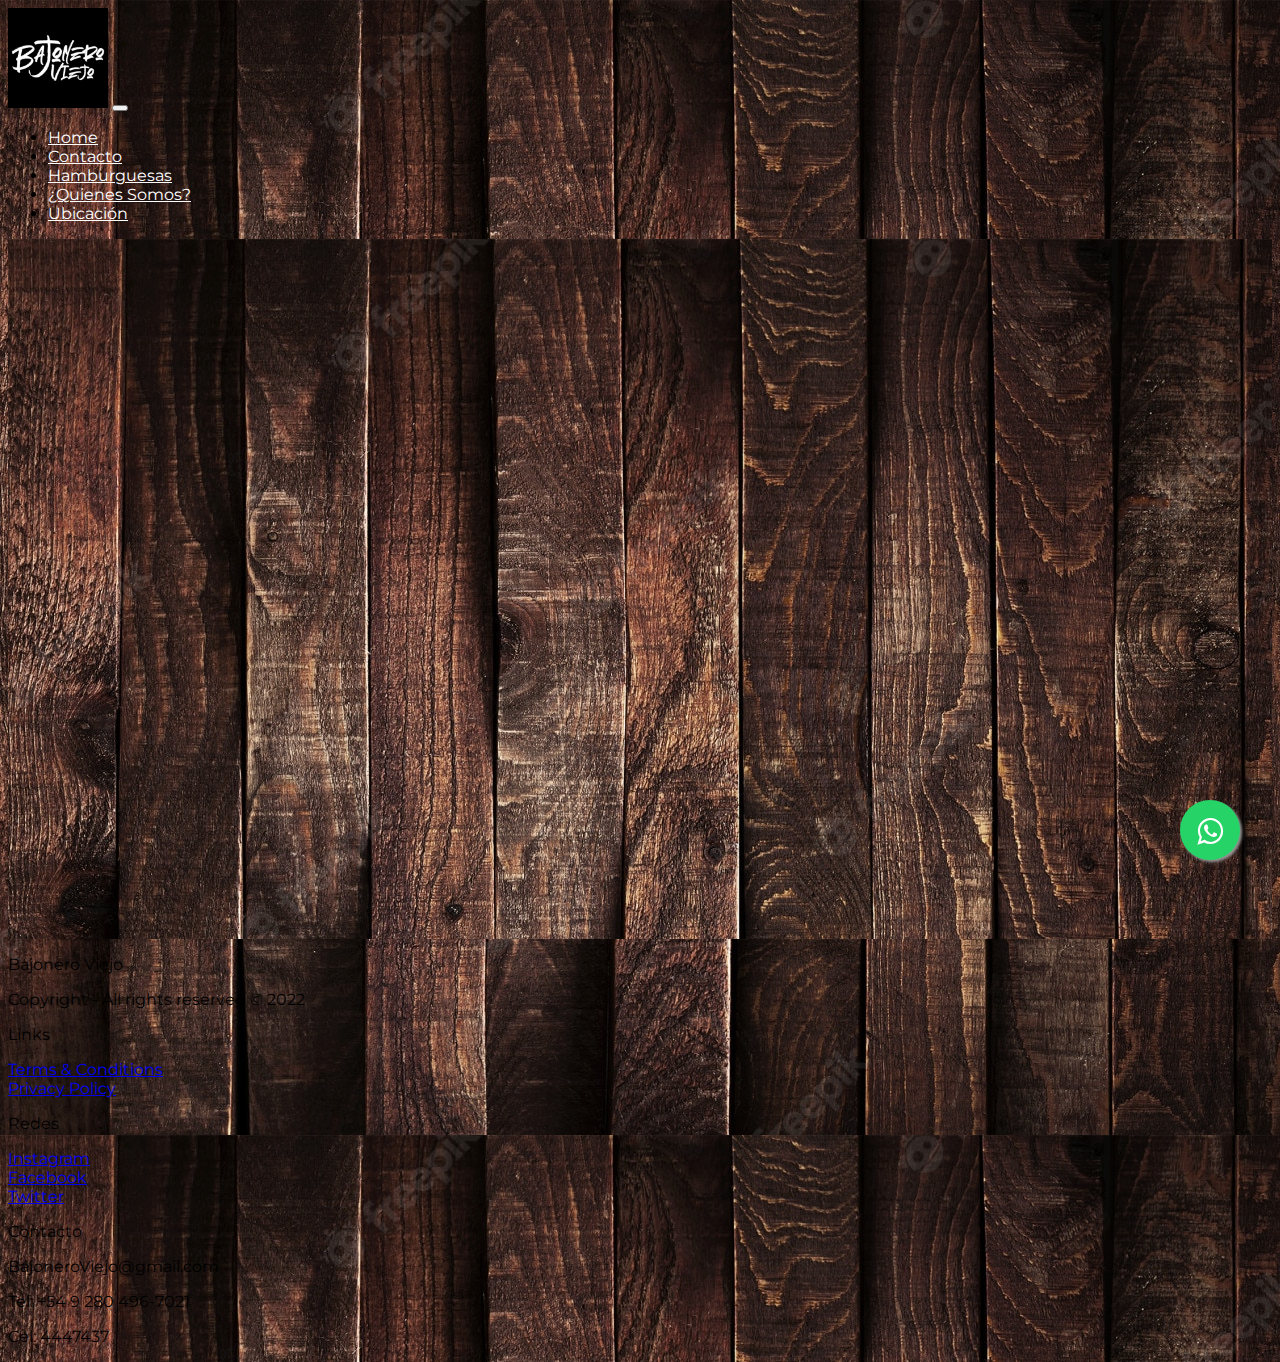
<file: index.html>
<!DOCTYPE html>
<html lang="es">
<head>
    <meta charset="UTF-8">
    <meta http-equiv="X-UA-Compatible" content="IE=edge">
    <meta name="viewport" content="width=device-width, initial-scale=1.0">
    <title>Home</title>
    <link href="https://cdn.jsdelivr.net/npm/bootstrap@5.2.0-beta1/dist/css/bootstrap.min.css" rel="stylesheet" integrity="sha384-0evHe/X+R7YkIZDRvuzKMRqM+OrBnVFBL6DOitfPri4tjfHxaWutUpFmBp4vmVor" crossorigin="anonymous">
    <link rel="stylesheet" href="estilos.css">

</head>
<body>
    <!-- <header class="container-fluid">
        <div class="row">
            <div class="logo col-sm-12"></div>
            <div class="subtitulo col-sm-12"><p>Las mejores hamburguesas</p></div>
        </div>
    </header> -->
    <!-- Navbar -->
        <nav class="navbar navbar-expand-lg bg-dark">
            <div class="container-fluid">
            <a class="navbar-brand" href="#"><img src="img/Bajonero.jpg" class="img-fluid" alt=""></a>
            <button class="navbar-toggler" type="button" data-bs-toggle="collapse" data-bs-target="#navbarSupportedContent" aria-controls="navbarSupportedContent" aria-expanded="false" aria-label="Toggle navigation">
                <span class="navbar-toggler-icon"></span>
            </button>
            <div class="collapse navbar-collapse" id="navbarSupportedContent">
                <ul class="navbar-nav ml-auto mb-2 mb-lg-0">
                <li class="nav-item">
                    <a class="nav-link active" aria-current="page" href="index.html">Home</a>
                </li>
                <li class="nav-item">
                    <a class="nav-link" href="pages/contacto.html">Contacto</a>
                </li>
                <li class="nav-item">
                    <a class="nav-link" href="pages/hamburguesas.html">Hamburguesas</a>
                </li>
                <li class="nav-item">
                    <a class="nav-link" href="pages/nosotros.html">¿Quienes Somos?</a>
                </li>
                <li class="nav-item">
                    <a class="nav-link" href="pages/ubicacion.html">Ubicación</a>
                </li>
                </ul>
                <!-- <form class="d-flex" role="search">
                <input class="form-control me-2" type="search" placeholder="Search" aria-label="Search">
                <button class="btn btn-outline-success" type="submit">Search</button>
                </form> -->
            </div>
            </div>
        </nav>
        <!-- main -->

        <main class="container-fluid">
        <div class="row">
            <article class="col-sm-12"></article>
            <!-- <article class="col-sm-4">caja 2</article>
            <article class="col-sm-4">caja 3</article> -->
        </div>
    </main>
    <!-- wpp -->
    <link rel="stylesheet" href="https://maxcdn.bootstrapcdn.com/font-awesome/4.5.0/css/font-awesome.min.css">
        <a href="https://api.whatsapp.com/send?phone=+5492804868809&text=Pedinos%20tu%20hamburguesa!" class="float" target="_blank">
        <i class="fa fa-whatsapp my-float"></i>
        </a>
    <!-- footer -->
    <div class="container-fluid">
        <div class="row p-4 bg-dark text-white">
            <div class="col-xs-12 col-md-6 col-lg-3">
                <p class="h3">Bajonero Viejo</p>
                <div class="col-xs-12">
                    <p class="text-secondary">Copyright - All rights reserved © 2022 </p>
                </div>
            </div>
            <div class="col-xs-12 col-md-6 col-lg-3">
                <p class="h5 mb-3">Links</p>
                <a class="text-secondary text-decoration-none" href="#">Terms & Conditions</a><br>
                <a class="text-secondary text-decoration-none" href="#">Privacy Policy</a><br>
            </div>
            <div class="col-xs-12 col-md-6 col-lg-3">
                <p class="h5 mb-3">Redes</p>
                <a class="text-secondary text-decoration-none" href="#">Instagram</a><br>
                <a class="text-secondary text-decoration-none" href="#">Facebook</a><br>
                <a class="text-secondary text-decoration-none" href="#">Twitter</a><br>
            </div>
            <div class="col-xs-12 col-md-6 col-lg-3">
                <p class="h5 mb-3">Contacto</p>
                <p class="text-secondary">BajoneroViejo@gmail.com</p>
                <p class="text-secondary">Tel: +54 9 280 496-7021</p>
                <p class="text-secondary">Cel: 4447437</p>
            </div>
        </div>
    </div>



    <script src="https://cdn.jsdelivr.net/npm/@popperjs/core@2.11.5/dist/umd/popper.min.js" integrity="sha384-Xe+8cL9oJa6tN/veChSP7q+mnSPaj5Bcu9mPX5F5xIGE0DVittaqT5lorf0EI7Vk" crossorigin="anonymous"></script>
    <script src="https://cdn.jsdelivr.net/npm/bootstrap@5.2.0-beta1/dist/js/bootstrap.min.js" integrity="sha384-kjU+l4N0Yf4ZOJErLsIcvOU2qSb74wXpOhqTvwVx3OElZRweTnQ6d31fXEoRD1Jy" crossorigin="anonymous"></script>
    <script src="https://cdn.jsdelivr.net/npm/bootstrap@5.2.0-beta1/dist/js/bootstrap.bundle.min.js" integrity="sha384-pprn3073KE6tl6bjs2QrFaJGz5/SUsLqktiwsUTF55Jfv3qYSDhgCecCxMW52nD2" crossorigin="anonymous"></script>
</body>
</html>
</file>
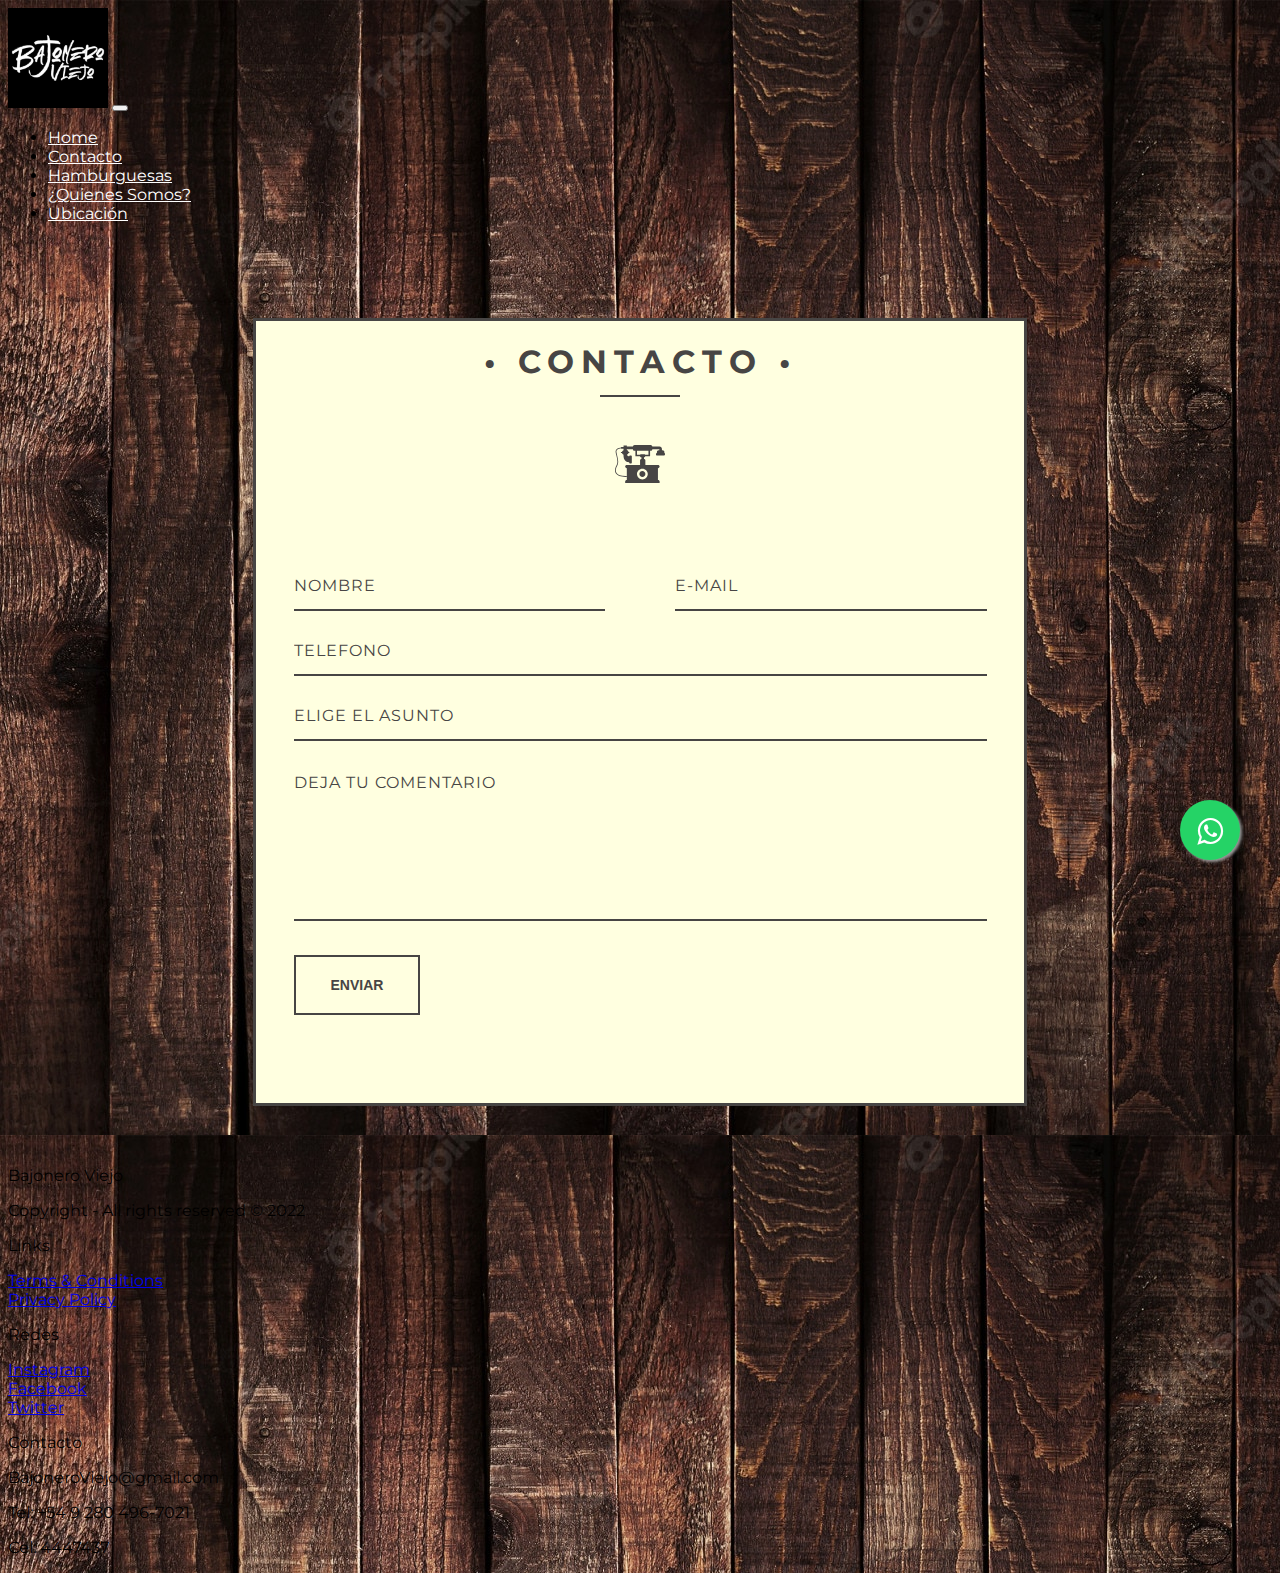
<file: pages/contacto.html>
<!DOCTYPE html>
<html lang="es">
<head>
    <meta charset="UTF-8">
    <meta http-equiv="X-UA-Compatible" content="IE=edge">
    <meta name="viewport" content="width=device-width, initial-scale=1.0">
    <title>Contacto</title>
    <link href="https://cdn.jsdelivr.net/npm/bootstrap@5.2.0-beta1/dist/css/bootstrap.min.css" rel="stylesheet" integrity="sha384-0evHe/X+R7YkIZDRvuzKMRqM+OrBnVFBL6DOitfPri4tjfHxaWutUpFmBp4vmVor" crossorigin="anonymous">
    <link rel="stylesheet" href="../estilos.css">
</head>
<body>
    <nav class="navbar navbar-expand-lg bg-dark">
        <div class="container-fluid">
        <a class="navbar-brand" href="#"><img src="../img/Bajonero.jpg" class="img-fluid" width="100px" height="100px" alt=""></a>
        <button class="navbar-toggler" type="button" data-bs-toggle="collapse" data-bs-target="#navbarSupportedContent" aria-controls="navbarSupportedContent" aria-expanded="false" aria-label="Toggle navigation">
            <span class="navbar-toggler-icon"></span>
        </button>
        <div class="collapse navbar-collapse" id="navbarSupportedContent">
            <ul class="navbar-nav ml-auto mb-2 mb-lg-0">
            <li class="nav-item">
                <a class="nav-link active" aria-current="page" href="../index.html">Home</a>
            </li>
            <li class="nav-item">
                <a class="nav-link" href="contacto.html">Contacto</a>
            </li>
            <li class="nav-item">
                <a class="nav-link" href="hamburguesas.html">Hamburguesas</a>
            </li>
            <li class="nav-item">
                <a class="nav-link" href="nosotros.html">¿Quienes Somos?</a>
            </li>
            <li class="nav-item">
                <a class="nav-link" href="ubicacion.html">Ubicación</a>
            </li>
            </ul>
            <!-- <form class="d-flex" role="search">
            <input class="form-control me-2" type="search" placeholder="Search" aria-label="Search">
            <button class="btn btn-outline-success" type="submit">Search</button>
            </form> -->
        </div>
        </div>
    </nav><br>
        <!-- wpp -->
        <link rel="stylesheet" href="https://maxcdn.bootstrapcdn.com/font-awesome/4.5.0/css/font-awesome.min.css">
        <a href="https://api.whatsapp.com/send?phone=+5492804868809&text=Pedinos%20tu%20hamburguesa!" class="float" target="_blank">
        <i class="fa fa-whatsapp my-float"></i>
        </a>

    <div id="container">
        <h1>&bull; Contacto &bull;</h1>
        <div class="underline">
        </div>
        
        
        <div class="icon_wrapper">
            <svg class="icon" viewBox="0 0 145.192 145.192">
            <path d="M126.82,32.694c-2.804,0-5.08,2.273-5.08,5.075v2.721c-1.462,0-2.646,1.185-2.646,2.647v1.995    c0,1.585,1.286,2.873,2.874,2.873h20.577c1.462,0,2.646-1.185,2.646-2.647v-3.041c0-1.009-0.816-1.825-1.823-1.825v-2.722    c0-2.802-2.276-5.075-5.079-5.075h-1.985v-3.829c0-3.816-3.095-6.912-6.913-6.912h-0.589h-20.45c0-2.67-2.164-4.835-4.833-4.835    H56.843c-2.67,0-4.835,2.165-4.835,4.835H34.356v-3.384h-9.563v3.384v1.178h-7.061v1.416c-2.67,0.27-10.17,1.424-13.882,5.972    c-1.773,2.17-2.44,4.791-1.983,7.793c0.463,3.043,1.271,6.346,2.128,9.841c2.354,9.616,5.024,20.515,0.549,28.077    C2.647,79.44-3.125,90.589,2.201,99.547c4.123,6.935,13.701,10.44,28.5,10.44c1.186,0,2.405-0.023,3.658-0.068v9.028h-0.296    c-2.516,0-4.558,2.039-4.558,4.558v4.566h100.04v-4.564c0-2.519-2.039-4.558-4.558-4.558h-0.297V84.631h0.297    c2.519,0,4.558-2.037,4.558-4.556v-0.009c0-2.516-2.039-4.556-4.556-4.556l-36.786-0.009V61.973c0-2.193-1.777-3.971-3.972-3.971    v-4.711h0.456c1.629,0,2.952-1.32,2.952-2.949h14.227V34.459h1.658c2.672,0,4.834-2.165,4.834-4.834h20.45v3.069H126.82z     M34.06,75.511c-2.518,0-4.558,2.04-4.558,4.556v0.009c0,2.519,2.042,4.556,4.558,4.556h0.296v24.12l-0.042-1.168    c-15.994,0.574-26.122-2.523-30.106-9.229C-0.464,90.5,4.822,80.347,6.55,77.423c4.964-8.382,2.173-19.774-0.29-29.825    c-0.843-3.442-1.639-6.696-2.088-9.638c-0.354-2.35,0.129-4.3,1.484-5.958c3.029-3.714,9.509-4.805,12.076-5.1v1.233h7.061v1.49    v2.684c-2.403,1.114-4.153,2.997-4.676,5.237H18.15c-0.584,0-1.056,0.474-1.056,1.056v0.83c0,0.584,0.475,1.056,1.056,1.056h1.984    c0.561,2.18,2.304,3.999,4.658,5.092v0.029c0,0-2.282,20.823,16.479,22.099v1.102c0,1.177,0.955,2.133,2.133,2.133h3.297    c1.178,0,2.133-0.956,2.133-2.133V50.135c0-1.177-0.955-2.132-2.133-2.132h-3.297c-1.178,0-2.133,0.955-2.133,2.132    c-1.575-0.235-5.532-1.17-6.635-4.547c2.36-1.092,4.109-2.913,4.669-5.097h1.308c0.722,0,1.309-0.584,1.309-1.308v-0.578    c0-0.584-0.475-1.056-1.056-1.056h-1.539c-0.542-2.332-2.416-4.271-4.968-5.363v-2.559h17.651c0,2.67,2.166,4.835,4.836,4.835 h2.392v15.88h13.639c0,1.629,1.321,2.949,2.951,2.949h0.899v4.711c-2.194,0-3.972,1.778-3.972,3.971v13.529L34.06,75.511z     M95.188,101.78c0,8.655-7.012,15.665-15.664,15.665c-8.653,0-15.667-7.01-15.667-15.665c0-8.647,7.014-15.664,15.667-15.664    C88.177,86.116,95.188,93.132,95.188,101.78z M97.189,45.669h-9.556c0-0.896-0.726-1.62-1.619-1.62H74.494    c-0.896,0-1.621,0.727-1.621,1.62h-8.967v-11.21h33.283V45.669z"></path>
            <path d="M70.865,101.78c0,4.774,3.886,8.657,8.66,8.657c4.774,0,8.657-3.883,8.657-8.657c0-4.773-3.883-8.656-8.657-8.656    C74.751,93.124,70.865,97.006,70.865,101.78z"></path>
            </svg>
        </div>
        <form action="#" method="post" id="contact_form">
            <div class="name">
            <label for="name"></label>
            <input type="text" placeholder="Nombre" name="name" id="name_input" required>
            </div>
            <div class="email">
            <label for="email"></label>
            <input type="email" placeholder="e-mail" name="email" id="email_input" required>
            </div>
            <div class="telephone">
            <label for="name"></label>
            <input type="text" placeholder="Telefono" name="telephone" id="telephone_input" required>
            </div>
            <div class="subject">
            <label for="subject"></label>
            <select placeholder="Subject line" name="subject" id="subject_input" required>
                <option disabled hidden selected>Elige el asunto</option>
                <option>Asunto 1</option>
                <option>Asunto 2</option>
                <option>Asunto 3</option>
            </select>
            </div>
            <div class="message">
            <label for="message"></label>
            <textarea name="message" placeholder="Deja tu comentario" id="message_input" cols="30" rows="5" required></textarea>
            </div>
            <div class="submit">
            <input type="submit" value="Enviar" id="form_button" />
            </div>
        </form><!-- // End form -->
      </div><!-- // End #container -->







        <!-- footer -->
    <div class="container-fluid">
        <div class="row p-4 bg-dark text-white">
            <div class="col-xs-12 col-md-6 col-lg-3">
                <p class="h3">Bajonero Viejo</p>
                <div class="col-xs-12">
                    <p class="text-secondary">Copyright - All rights reserved © 2022 </p>
                </div>
            </div>
            <div class="col-xs-12 col-md-6 col-lg-3">
                <p class="h5 mb-3">Links</p>
                <a class="text-secondary text-decoration-none" href="#">Terms & Conditions</a><br>
                <a class="text-secondary text-decoration-none" href="#">Privacy Policy</a><br>
            </div>
            <div class="col-xs-12 col-md-6 col-lg-3">
                <p class="h5 mb-3">Redes</p>
                <a class="text-secondary text-decoration-none" href="#">Instagram</a><br>
                <a class="text-secondary text-decoration-none" href="#">Facebook</a><br>
                <a class="text-secondary text-decoration-none" href="#">Twitter</a><br>
            </div>
            <div class="col-xs-12 col-md-6 col-lg-3">
                <p class="h5 mb-3">Contacto</p>
                <p class="text-secondary">BajoneroViejo@gmail.com</p>
                <p class="text-secondary">Tel: +54 9 280 496-7021</p>
                <p class="text-secondary">Cel: 4447437</p>
            </div>
        </div>
    </div>





    <script src="https://cdn.jsdelivr.net/npm/@popperjs/core@2.11.5/dist/umd/popper.min.js" integrity="sha384-Xe+8cL9oJa6tN/veChSP7q+mnSPaj5Bcu9mPX5F5xIGE0DVittaqT5lorf0EI7Vk" crossorigin="anonymous"></script>
    <script src="https://cdn.jsdelivr.net/npm/bootstrap@5.2.0-beta1/dist/js/bootstrap.min.js" integrity="sha384-kjU+l4N0Yf4ZOJErLsIcvOU2qSb74wXpOhqTvwVx3OElZRweTnQ6d31fXEoRD1Jy" crossorigin="anonymous"></script>
    <script src="https://cdn.jsdelivr.net/npm/bootstrap@5.2.0-beta1/dist/js/bootstrap.bundle.min.js" integrity="sha384-pprn3073KE6tl6bjs2QrFaJGz5/SUsLqktiwsUTF55Jfv3qYSDhgCecCxMW52nD2" crossorigin="anonymous"></script>
</body>
</html>
</file>
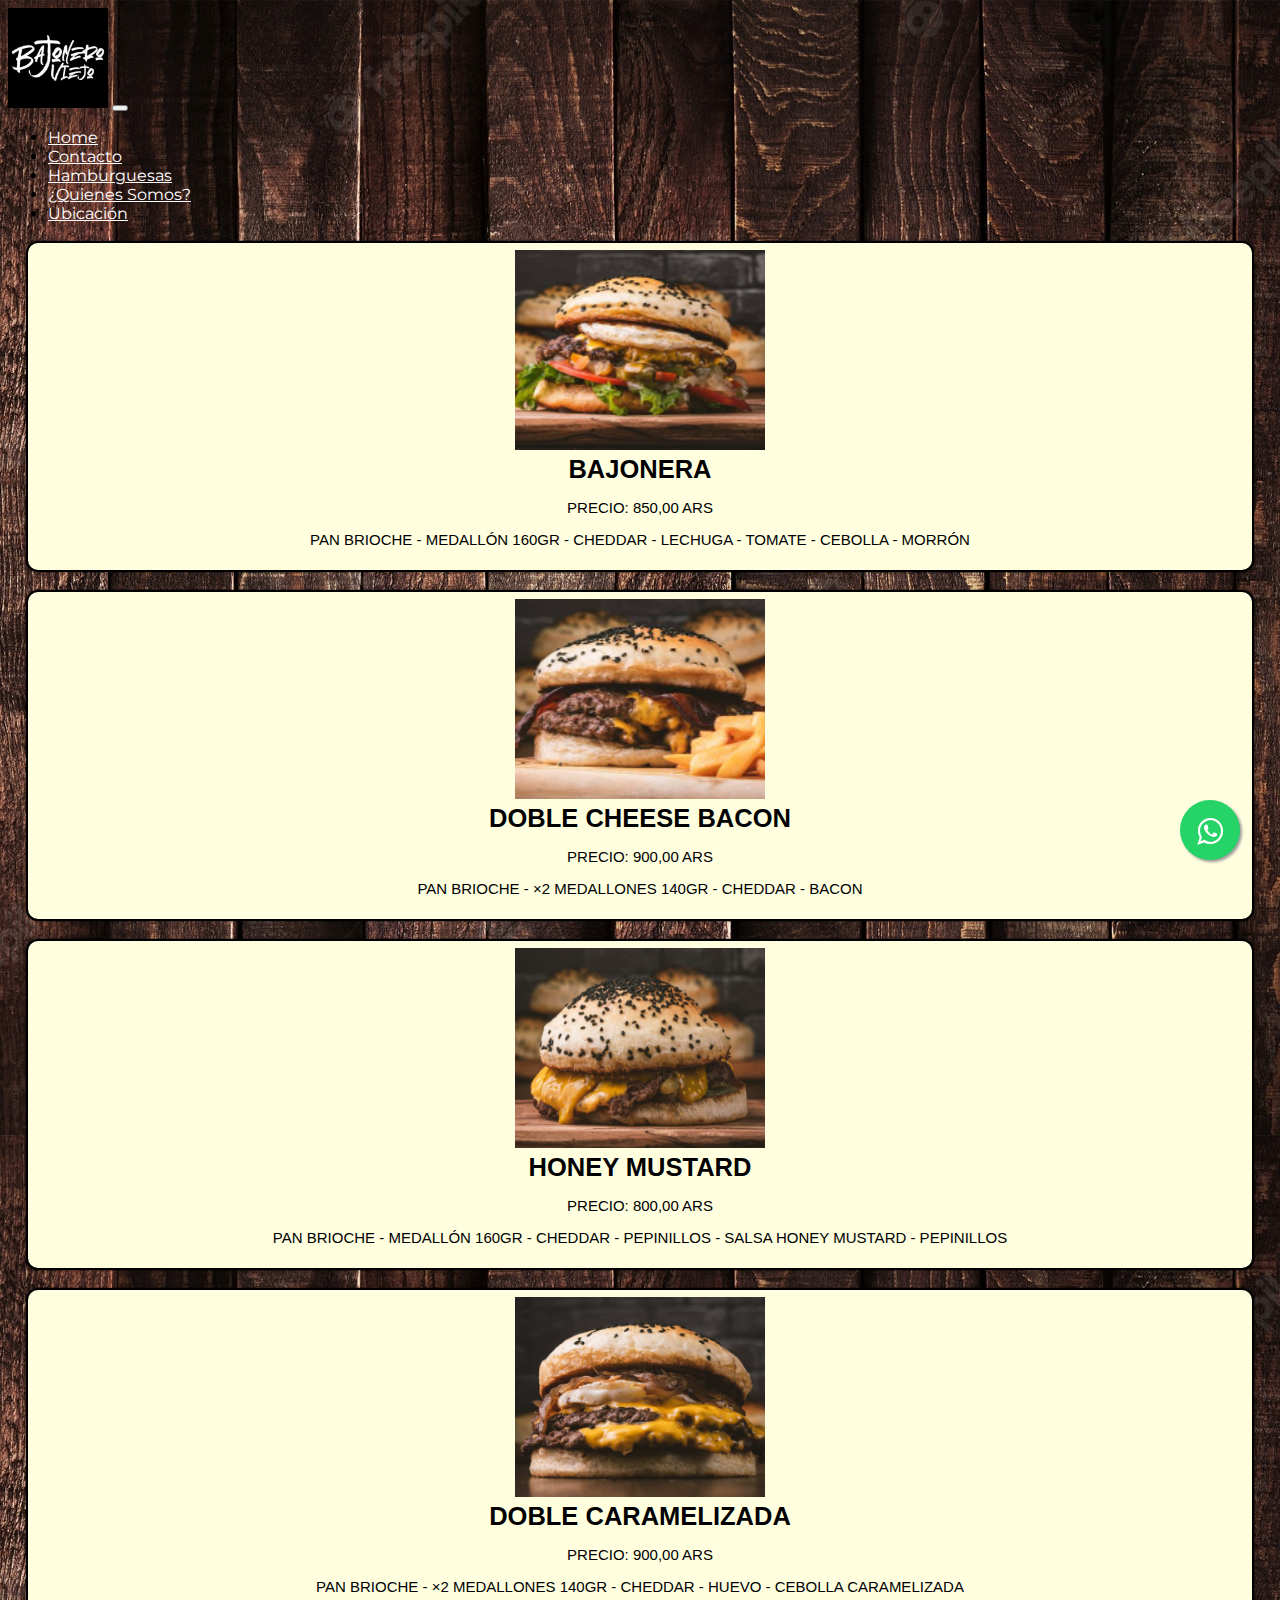
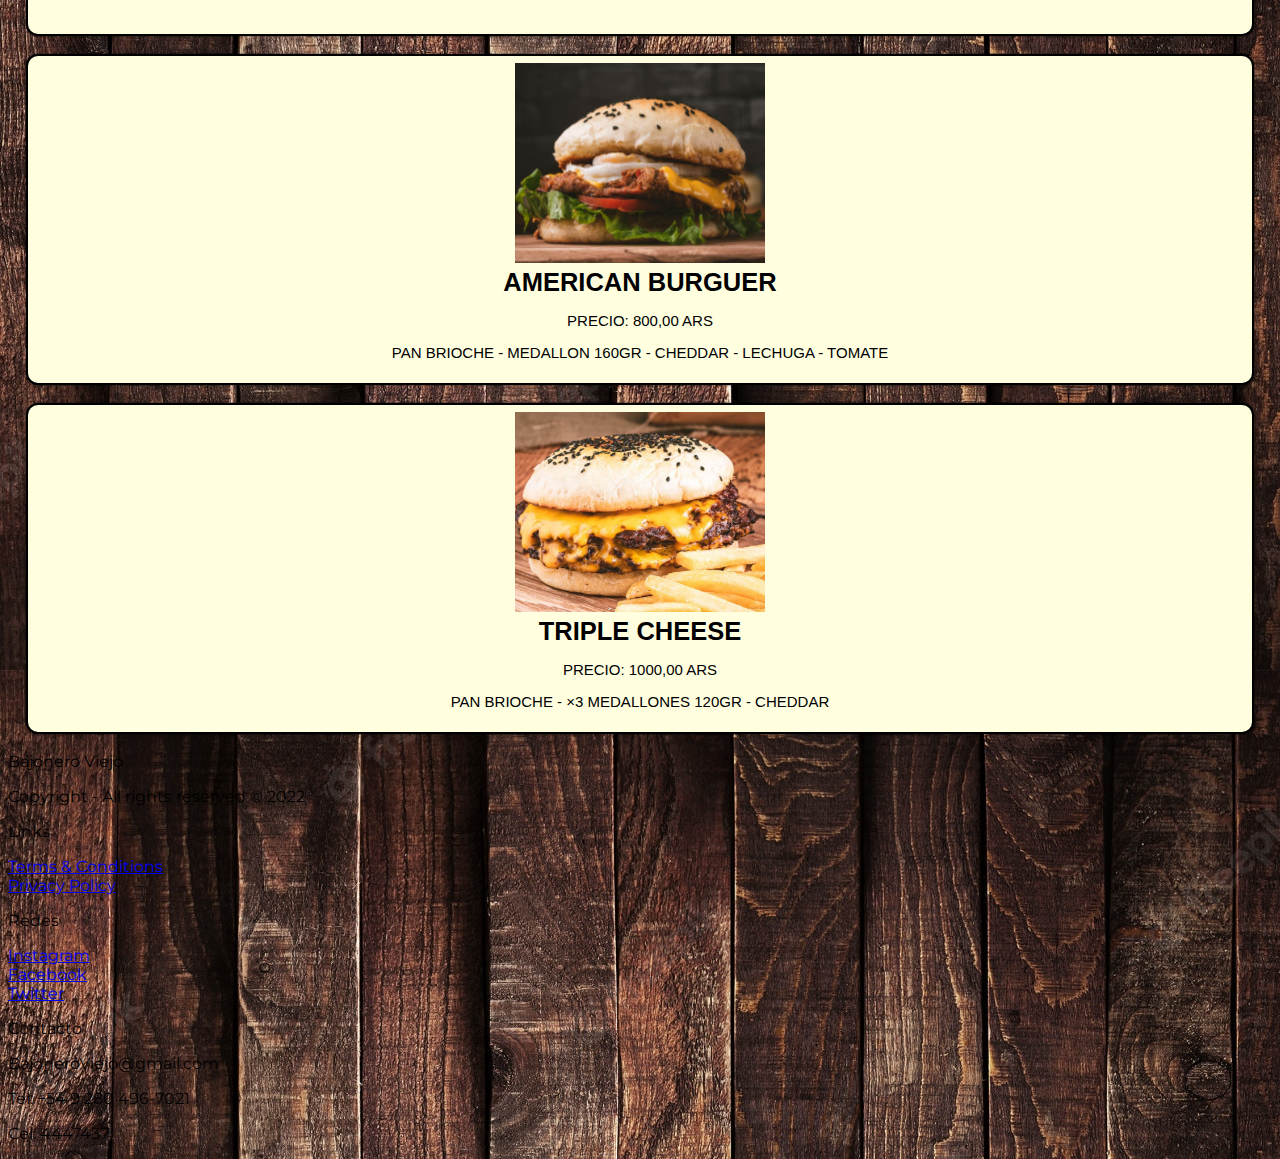
<file: pages/hamburguesas.html>
<!DOCTYPE html>
<html lang="es">
<head>
    <meta charset="UTF-8">
    <meta http-equiv="X-UA-Compatible" content="IE=edge">
    <meta name="viewport" content="width=device-width, initial-scale=1.0">
    <link href="https://cdn.jsdelivr.net/npm/bootstrap@5.2.0-beta1/dist/css/bootstrap.min.css" rel="stylesheet" integrity="sha384-0evHe/X+R7YkIZDRvuzKMRqM+OrBnVFBL6DOitfPri4tjfHxaWutUpFmBp4vmVor" crossorigin="anonymous">
    <link rel="stylesheet" href="../estilos.css">
    <title>Hamburguesas</title>
</head>
<body>
    <header>
    <nav class="navbar navbar-expand-lg bg-dark">
        <div class="container-fluid">
        <a class="navbar-brand" href="#"><img src="../img/Bajonero.jpg" class="img-fluid" width="100px" height="100px" alt=""></a>
        <button class="navbar-toggler" type="button" data-bs-toggle="collapse" data-bs-target="#navbarSupportedContent" aria-controls="navbarSupportedContent" aria-expanded="false" aria-label="Toggle navigation">
            <span class="navbar-toggler-icon"></span>
        </button>
        <div class="collapse navbar-collapse" id="navbarSupportedContent">
            <ul class="navbar-nav ml-auto mb-2 mb-lg-0">
            <li class="nav-item">
                <a class="nav-link active" aria-current="page" href="../index.html">Home</a>
            </li>
            <li class="nav-item">
                <a class="nav-link" href="contacto.html">Contacto</a>
            </li>
            <li class="nav-item">
                <a class="nav-link" href="hamburguesas.html">Hamburguesas</a>
            </li>
            <li class="nav-item">
                <a class="nav-link" href="nosotros.html">¿Quienes Somos?</a>
            </li>
            <li class="nav-item">
                <a class="nav-link" href="ubicacion.html">Ubicación</a>
            </li>
            </ul>
            <!-- <form class="d-flex" role="search">
            <input class="form-control me-2" type="search" placeholder="Search" aria-label="Search">
            <button class="btn btn-outline-success" type="submit">Search</button>
            </form> -->
        </div>
        </div>
    </header>
    <div class="productos">

            <div class="col-xs-10 col-sm-6 col-md-4 product">
                <div class="card">
                    <img id="img-center" src="../img/Bajonera.png" alt="Bajonera">
                    <h3>Bajonera</h3>
                    <p>Precio: 850,00 ARS</p>
                    <p>pan brioche - medallón 160gr - cheddar - lechuga - tomate - cebolla - morrón</p>
                </div>
            </div>
        </div>
    </div>
    <div class="col-xs-10 col-sm-6 col-md-4 product">
        <div class="card">
            <img id="img-center" src="../img/Doble cheese bacon.png" alt="Doble cheese bacon">
            <h3>Doble Cheese Bacon</h3>
            <p>Precio: 900,00 ARS</p>
            <p>pan brioche - ×2 medallones 140gr - cheddar - bacon</p>
        </div>
    </div>

    <div class="col-xs-10 col-sm-6 col-md-4 product">
        <div class="card">
            <img id="img-center" src="../img/Honey Mustard.png" alt="Honey Mustard">
            <h3>Honey Mustard</h3>
            <p>Precio: 800,00 ARS</p>
            <p>pan brioche - medallón 160gr - cheddar - pepinillos - salsa Honey Mustard - pepinillos</p>
        </div>
    </div>
    <div class="col-xs-10 col-sm-6 col-md-4 product">
        <div class="card2">
            <img id="img-center" src="../img/Doble Caramelizada.png" alt="Doble Caramelizada">
            <h3>Doble Caramelizada</h3>
            <p>Precio: 900,00 ARS</p>
            <p>pan brioche - ×2 medallones 140gr - cheddar - huevo - cebolla caramelizada</p><br>
        </div>
    </div>

    <div class="col-xs-10 col-sm-6 col-md-4 product">
        <div class="card2">
            <img id="img-center" src="../img/American Burguer.png" alt="american burguer">
            <h3>American Burguer</h3>
            <p>Precio: 800,00 ARS</p>
            <p>pan brioche - medallon 160gr - cheddar - lechuga - tomate</p>
        </div>
    </div>
    <div class="col-xs-10 col-sm-6 col-md-4 product">
        <div class="card2">
            <img id="img-center" src="../img/Triple Cheese.png" alt="Triple Cheese">
            <h3>Triple Cheese</h3>
            <p>Precio: 1000,00 ARS</p>
            <p>pan brioche - ×3 medallones 120gr - cheddar</p>
        </div>
    </div>
        <!-- wpp -->
        <link rel="stylesheet" href="https://maxcdn.bootstrapcdn.com/font-awesome/4.5.0/css/font-awesome.min.css">
        <a href="https://api.whatsapp.com/send?phone=+5492804868809&text=Pedinos%20tu%20hamburguesa!" class="float" target="_blank">
        <i class="fa fa-whatsapp my-float"></i>
        </a>

            <!-- footer -->
            <div class="container-fluid">
                <div class="row p-4 bg-dark text-white">
                    <div class="col-xs-12 col-md-6 col-lg-3">
                        <p class="h3">Bajonero Viejo</p>
                        <div class="col-xs-12">
                            <p class="text-secondary">Copyright - All rights reserved © 2022 </p>
                        </div>
                    </div>
                    <div class="col-xs-12 col-md-6 col-lg-3">
                        <p class="h5 mb-3">Links</p>
                        <a class="text-secondary text-decoration-none" href="#">Terms & Conditions</a><br>
                        <a class="text-secondary text-decoration-none" href="#">Privacy Policy</a><br>
                    </div>
                    <div class="col-xs-12 col-md-6 col-lg-3">
                        <p class="h5 mb-3">Redes</p>
                        <a class="text-secondary text-decoration-none" href="#">Instagram</a><br>
                        <a class="text-secondary text-decoration-none" href="#">Facebook</a><br>
                        <a class="text-secondary text-decoration-none" href="#">Twitter</a><br>
                    </div>
                    <div class="col-xs-12 col-md-6 col-lg-3">
                        <p class="h5 mb-3">Contacto</p>
                        <p class="text-secondary">BajoneroViejo@gmail.com</p>
                        <p class="text-secondary">Tel: +54 9 280 496-7021</p>
                        <p class="text-secondary">Cel: 4447437</p>
                    </div>
                </div>
            </div>



            <script src="https://cdn.jsdelivr.net/npm/@popperjs/core@2.11.5/dist/umd/popper.min.js" integrity="sha384-Xe+8cL9oJa6tN/veChSP7q+mnSPaj5Bcu9mPX5F5xIGE0DVittaqT5lorf0EI7Vk" crossorigin="anonymous"></script>
            <script src="https://cdn.jsdelivr.net/npm/bootstrap@5.2.0-beta1/dist/js/bootstrap.min.js" integrity="sha384-kjU+l4N0Yf4ZOJErLsIcvOU2qSb74wXpOhqTvwVx3OElZRweTnQ6d31fXEoRD1Jy" crossorigin="anonymous"></script>
            <script src="https://cdn.jsdelivr.net/npm/bootstrap@5.2.0-beta1/dist/js/bootstrap.bundle.min.js" integrity="sha384-pprn3073KE6tl6bjs2QrFaJGz5/SUsLqktiwsUTF55Jfv3qYSDhgCecCxMW52nD2" crossorigin="anonymous"></script>
</body>
</html>
</file>
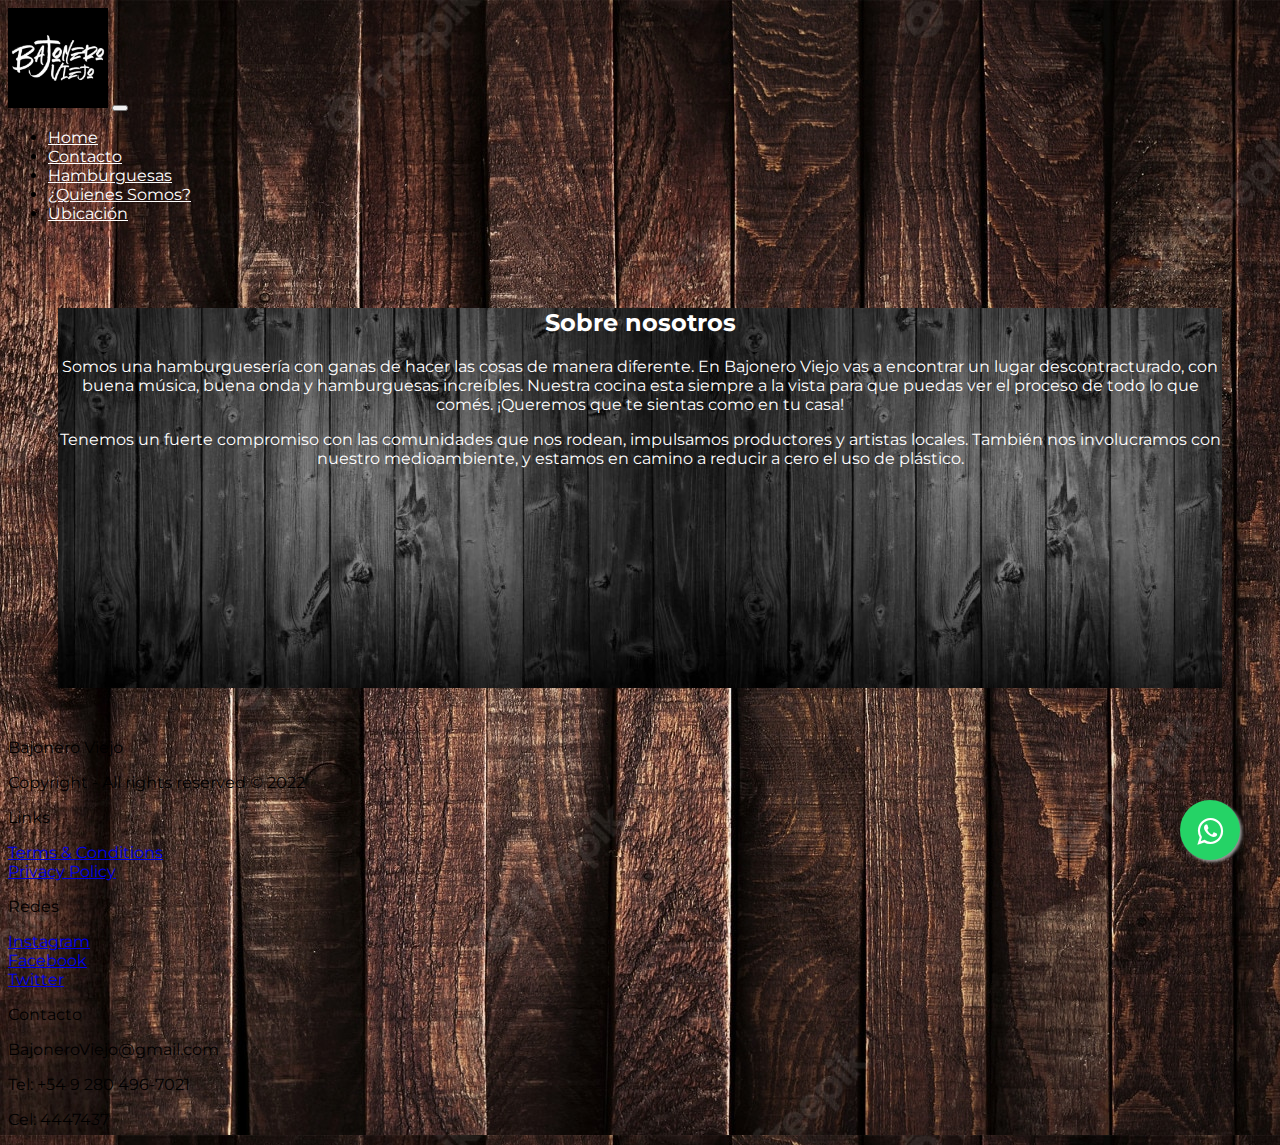
<file: pages/nosotros.html>
<!DOCTYPE html>
<html lang="en">
<head>
    <meta charset="UTF-8">
    <meta http-equiv="X-UA-Compatible" content="IE=edge">
    <meta name="viewport" content="width=device-width, initial-scale=1.0">
    <link href="https://cdn.jsdelivr.net/npm/bootstrap@5.2.0-beta1/dist/css/bootstrap.min.css" rel="stylesheet" integrity="sha384-0evHe/X+R7YkIZDRvuzKMRqM+OrBnVFBL6DOitfPri4tjfHxaWutUpFmBp4vmVor" crossorigin="anonymous">
    <link rel="stylesheet" href="../estilos.css">
    <title>Nosotros</title>
</head>
<body>
    <nav class="navbar navbar-expand-lg bg-dark">
        <div class="container-fluid">
        <a class="navbar-brand" href="#"><img src="../img/Bajonero.jpg" class="img-fluid" width="100px" height="100px" alt=""></a>
        <button class="navbar-toggler" type="button" data-bs-toggle="collapse" data-bs-target="#navbarSupportedContent" aria-controls="navbarSupportedContent" aria-expanded="false" aria-label="Toggle navigation">
            <span class="navbar-toggler-icon"></span>
        </button>
        <div class="collapse navbar-collapse" id="navbarSupportedContent">
            <ul class="navbar-nav ml-auto mb-2 mb-lg-0">
            <li class="nav-item">
                <a class="nav-link active" aria-current="page" href="../index.html">Home</a>
            </li>
            <li class="nav-item">
                <a class="nav-link" href="contacto.html">Contacto</a>
            </li>
            <li class="nav-item">
                <a class="nav-link" href="hamburguesas.html">Hamburguesas</a>
            </li>
            <li class="nav-item">
                <a class="nav-link" href="nosotros.html">¿Quienes Somos?</a>
            </li>
            <li class="nav-item">
                <a class="nav-link" href="ubicacion.html">Ubicación</a>
            </li>
            </ul>
            <!-- <form class="d-flex" role="search">
            <input class="form-control me-2" type="search" placeholder="Search" aria-label="Search">
            <button class="btn btn-outline-success" type="submit">Search</button>
            </form> -->
        </div>
        </div>
    </nav><br>

    <div class="col-xs-12 nos">
    <h2 class="nosotros">Sobre nosotros</h2>
    <p>Somos una hamburguesería con ganas de hacer las cosas de manera diferente. En Bajonero Viejo vas a encontrar un lugar descontracturado, con buena música, buena onda y hamburguesas increíbles. Nuestra cocina esta siempre a la vista para que puedas ver el proceso de todo lo que comés. ¡Queremos que te sientas como en tu casa!</p>
    <p>Tenemos un fuerte compromiso con las comunidades que nos rodean, impulsamos productores y artistas locales. También nos involucramos con nuestro medioambiente, y estamos en camino a reducir a cero el uso de plástico.</p>

            <!-- wpp -->
            <link rel="stylesheet" href="https://maxcdn.bootstrapcdn.com/font-awesome/4.5.0/css/font-awesome.min.css">
            <a href="https://api.whatsapp.com/send?phone=+5492804868809&text=Pedinos%20tu%20hamburguesa!" class="float" target="_blank">
            <i class="fa fa-whatsapp my-float"></i>
            </a>
    </div>
                <!-- footer -->
                <footer class="ultimo">
                <div class="container-fluid">
                    <div class="row p-4 bg-dark text-white">
                        <div class="col-xs-12 col-md-6 col-lg-3">
                            <p class="h3">Bajonero Viejo</p>
                            <div class="col-xs-12">
                                <p class="text-secondary">Copyright - All rights reserved © 2022 </p>
                            </div>
                        </div>
                        <div class="col-xs-12 col-md-6 col-lg-3">
                            <p class="h5 mb-3">Links</p>
                            <a class="text-secondary text-decoration-none" href="#">Terms & Conditions</a><br>
                            <a class="text-secondary text-decoration-none" href="#">Privacy Policy</a><br>
                        </div>
                        <div class="col-xs-12 col-md-6 col-lg-3">
                            <p class="h5 mb-3">Redes</p>
                            <a class="text-secondary text-decoration-none" href="#">Instagram</a><br>
                            <a class="text-secondary text-decoration-none" href="#">Facebook</a><br>
                            <a class="text-secondary text-decoration-none" href="#">Twitter</a><br>
                        </div>
                        <div class="col-xs-12 col-md-6 col-lg-3">
                            <p class="h5 mb-3">Contacto</p>
                            <p class="text-secondary">BajoneroViejo@gmail.com</p>
                            <p class="text-secondary">Tel: +54 9 280 496-7021</p>
                            <p class="text-secondary">Cel: 4447437</p>
                        </div>
                    </div>
                </div>
            </footer>



            <script src="https://cdn.jsdelivr.net/npm/@popperjs/core@2.11.5/dist/umd/popper.min.js" integrity="sha384-Xe+8cL9oJa6tN/veChSP7q+mnSPaj5Bcu9mPX5F5xIGE0DVittaqT5lorf0EI7Vk" crossorigin="anonymous"></script>
            <script src="https://cdn.jsdelivr.net/npm/bootstrap@5.2.0-beta1/dist/js/bootstrap.min.js" integrity="sha384-kjU+l4N0Yf4ZOJErLsIcvOU2qSb74wXpOhqTvwVx3OElZRweTnQ6d31fXEoRD1Jy" crossorigin="anonymous"></script>
            <script src="https://cdn.jsdelivr.net/npm/bootstrap@5.2.0-beta1/dist/js/bootstrap.bundle.min.js" integrity="sha384-pprn3073KE6tl6bjs2QrFaJGz5/SUsLqktiwsUTF55Jfv3qYSDhgCecCxMW52nD2" crossorigin="anonymous"></script>
</body>
</html>
</file>
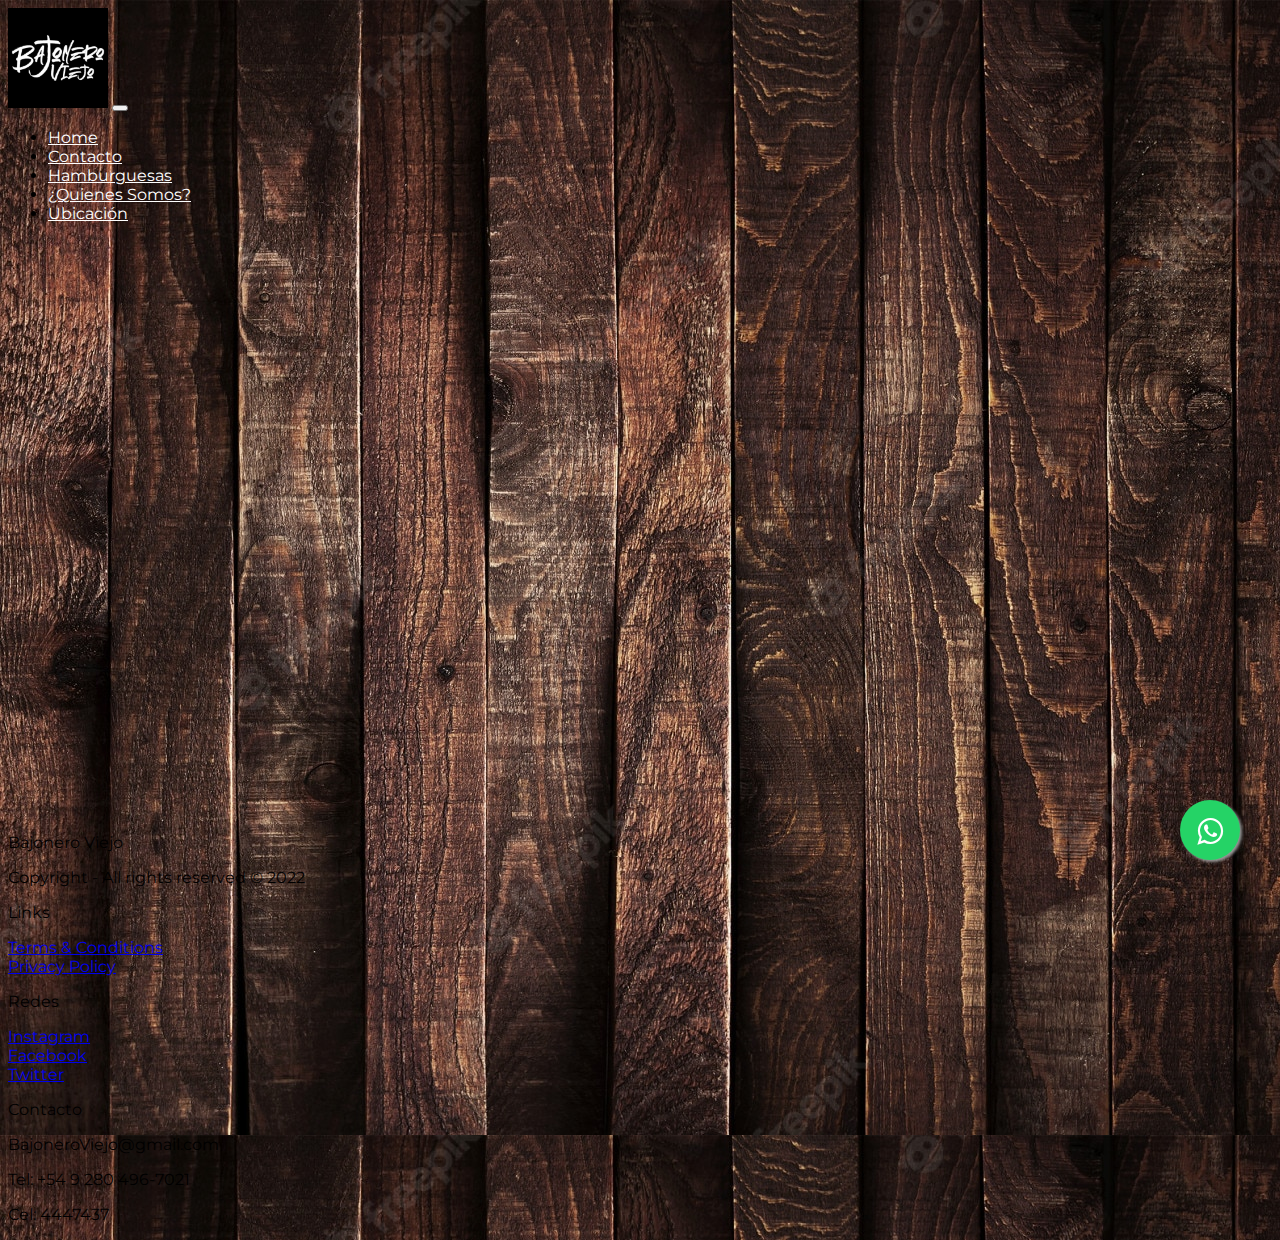
<file: pages/ubicacion.html>
<!DOCTYPE html>
<html lang="es">
<head>
    <meta charset="UTF-8">
    <meta http-equiv="X-UA-Compatible" content="IE=edge">
    <meta name="viewport" content="width=device-width, initial-scale=1.0">
    <link href="https://cdn.jsdelivr.net/npm/bootstrap@5.2.0-beta1/dist/css/bootstrap.min.css" rel="stylesheet" integrity="sha384-0evHe/X+R7YkIZDRvuzKMRqM+OrBnVFBL6DOitfPri4tjfHxaWutUpFmBp4vmVor" crossorigin="anonymous">
    <link rel="stylesheet" href="../estilos.css">
    <title>Ubicación</title>
</head>
<body>
    <nav class="navbar navbar-expand-lg bg-dark">
        <div class="container-fluid">
        <a class="navbar-brand" href="#"><img src="../img/Bajonero.jpg" class="img-fluid" width="100px" height="100px" alt=""></a>
        <button class="navbar-toggler" type="button" data-bs-toggle="collapse" data-bs-target="#navbarSupportedContent" aria-controls="navbarSupportedContent" aria-expanded="false" aria-label="Toggle navigation">
            <span class="navbar-toggler-icon"></span>
        </button>
        <div class="collapse navbar-collapse" id="navbarSupportedContent">
            <ul class="navbar-nav ml-auto mb-2 mb-lg-0">
            <li class="nav-item">
                <a class="nav-link active" aria-current="page" href="../index.html">Home</a>
            </li>
            <li class="nav-item">
                <a class="nav-link" href="contacto.html">Contacto</a>
            </li>
            <li class="nav-item">
                <a class="nav-link" href="hamburguesas.html">Hamburguesas</a>
            </li>
            <li class="nav-item">
                <a class="nav-link" href="nosotros.html">¿Quienes Somos?</a>
            </li>
            <li class="nav-item">
                <a class="nav-link" href="ubicacion.html">Ubicación</a>
            </li>
            </ul>
            <!-- <form class="d-flex" role="search">
            <input class="form-control me-2" type="search" placeholder="Search" aria-label="Search">
            <button class="btn btn-outline-success" type="submit">Search</button>
            </form> -->
        </div>
        </div>
    </nav><br>
    <div class="col-xs-12 mapa">
                    <!-- wpp -->
                    <link rel="stylesheet" href="https://maxcdn.bootstrapcdn.com/font-awesome/4.5.0/css/font-awesome.min.css">
                    <a href="https://api.whatsapp.com/send?phone=+5492804868809&text=Pedinos%20tu%20hamburguesa!" class="float" target="_blank">
                    <i class="fa fa-whatsapp my-float"></i>
                    </a>

        <iframe class="mapa" src="https://www.google.com/maps/embed?pb=!1m18!1m12!1m3!1d4109.611953551907!2d-65.31360603855775!3d-43.25279495483557!2m3!1f0!2f0!3f0!3m2!1i1024!2i768!4f13.1!3m3!1m2!1s0xbe0144b869e67503%3A0xaff12653b2944da5!2s25%20de%20Mayo%20351%2C%20Trelew%2C%20Chubut!5e0!3m2!1ses!2sar!4v1650255709845!5m2!1ses!2sar" width="600" height="450" style="border:0;" allowfullscreen="" loading="lazy" referrerpolicy="no-referrer-when-downgrade"></iframe>
        </div>
        <br>
                        <!-- footer -->
                        <footer class="ultimo">
                            <div class="container-fluid">
                                <div class="row p-4 bg-dark text-white">
                                    <div class="col-xs-12 col-md-6 col-lg-3">
                                        <p class="h3">Bajonero Viejo</p>
                                        <div class="col-xs-12">
                                            <p class="text-secondary">Copyright - All rights reserved © 2022 </p>
                                        </div>
                                    </div>
                                    <div class="col-xs-12 col-md-6 col-lg-3">
                                        <p class="h5 mb-3">Links</p>
                                        <a class="text-secondary text-decoration-none" href="#">Terms & Conditions</a><br>
                                        <a class="text-secondary text-decoration-none" href="#">Privacy Policy</a><br>
                                    </div>
                                    <div class="col-xs-12 col-md-6 col-lg-3">
                                        <p class="h5 mb-3">Redes</p>
                                        <a class="text-secondary text-decoration-none" href="#">Instagram</a><br>
                                        <a class="text-secondary text-decoration-none" href="#">Facebook</a><br>
                                        <a class="text-secondary text-decoration-none" href="#">Twitter</a><br>
                                    </div>
                                    <div class="col-xs-12 col-md-6 col-lg-3">
                                        <p class="h5 mb-3">Contacto</p>
                                        <p class="text-secondary">BajoneroViejo@gmail.com</p>
                                        <p class="text-secondary">Tel: +54 9 280 496-7021</p>
                                        <p class="text-secondary">Cel: 4447437</p>
                                    </div>
                                </div>
                            </div>
                        </footer>
            




                        <script src="https://cdn.jsdelivr.net/npm/@popperjs/core@2.11.5/dist/umd/popper.min.js" integrity="sha384-Xe+8cL9oJa6tN/veChSP7q+mnSPaj5Bcu9mPX5F5xIGE0DVittaqT5lorf0EI7Vk" crossorigin="anonymous"></script>
                        <script src="https://cdn.jsdelivr.net/npm/bootstrap@5.2.0-beta1/dist/js/bootstrap.min.js" integrity="sha384-kjU+l4N0Yf4ZOJErLsIcvOU2qSb74wXpOhqTvwVx3OElZRweTnQ6d31fXEoRD1Jy" crossorigin="anonymous"></script>
                        <script src="https://cdn.jsdelivr.net/npm/bootstrap@5.2.0-beta1/dist/js/bootstrap.bundle.min.js" integrity="sha384-pprn3073KE6tl6bjs2QrFaJGz5/SUsLqktiwsUTF55Jfv3qYSDhgCecCxMW52nD2" crossorigin="anonymous"></script>
</body>
</html>
</file>
<file: estilos.css>
/* 
header{
    background-color: black;
    height: 100px;
    width: 200px;
}
.logo{
    background-color: black;
    height: 100px;
    background-image: url(/img/Bajonero.jpg);
    background-position: center;
    background-repeat: no-repeat;
    width: 100px;
}
.subtitulo{
    background-color: black;
    height: 50px;
    text-align: center;
    color: white;
} */
@import url(https://fonts.googleapis.com/css?family=Montserrat:400,700);
.img-fluid {
  width: 100px;
  height: 100px;
}

.nav-link {
  color: white;
}

.col-sm-12 {
  background-image: url(img/Fondo\ contacto.jpg);
  height: 700px;
  width: auto;
}

.float {
  position: fixed;
  width: 60px;
  height: 60px;
  bottom: 40px;
  right: 40px;
  background-color: #25d366;
  color: #FFF;
  border-radius: 50px;
  text-align: center;
  font-size: 30px;
  box-shadow: 2px 2px 3px #999;
  z-index: 100;
}

.float:hover {
  text-decoration: none;
  color: #25d366;
  background-color: #fff;
}

.my-float {
  margin-top: 16px;
}

header h1 {
  color: white;
  width: 100%;
  /* border: 2px solid white; */
  text-align: center;
  font-size: 30px;
}

/* contacto prueba */
html {
  font-family: "Montserrat", Arial, sans-serif;
  -ms-text-size-adjust: 100%;
  -webkit-text-size-adjust: 100%;
}

body {
  background: #F2F3EB;
  background-image: url(/img/Fondo\ contacto.jpg);
  background-repeat: repeat;
  align-items: center;
  justify-content: center;
}

button {
  overflow: visible;
}

button, select {
  text-transform: none;
}

button, input, select, textarea {
  color: #5A5A5A;
  font: inherit;
  margin: 0;
}

input {
  line-height: normal;
}

textarea {
  overflow: auto;
}

#container {
  border: solid 3px #474544;
  max-width: 768px;
  margin: 60px auto;
  position: relative;
  background-color: lightyellow;
  /* background-image: url(/img/Fondo\ contacto.jpg); */
}

form {
  padding: 37.5px;
  margin: 50px 0;
}

h1 {
  color: #474544;
  font-size: 32px;
  font-weight: 700;
  letter-spacing: 7px;
  text-align: center;
  text-transform: uppercase;
}

.underline {
  border-bottom: solid 2px #474544;
  margin: -0.512em auto;
  width: 80px;
}

.icon_wrapper {
  margin: 50px auto 0;
  width: 100%;
}

.icon {
  display: block;
  fill: #474544;
  height: 50px;
  margin: 0 auto;
  width: 50px;
}

.email {
  float: right;
  width: 45%;
}

input[type=text], [type=email], select, textarea {
  background: none;
  border: none;
  border-bottom: solid 2px #474544;
  color: #474544;
  font-size: 1em;
  font-weight: 400;
  letter-spacing: 1px;
  margin: 0em 0 1.875em 0;
  padding: 0 0 0.875em 0;
  text-transform: uppercase;
  width: 100%;
  -webkit-box-sizing: border-box;
  -moz-box-sizing: border-box;
  -ms-box-sizing: border-box;
  -o-box-sizing: border-box;
  box-sizing: border-box;
  -webkit-transition: all 0.3s;
  -moz-transition: all 0.3s;
  -ms-transition: all 0.3s;
  -o-transition: all 0.3s;
  transition: all 0.3s;
}

input[type=text]:focus, [type=email]:focus, textarea:focus {
  outline: none;
  padding: 0 0 0.875em 0;
}

.message {
  float: none;
}

.name {
  float: left;
  width: 45%;
}

select {
  background: url("https://cdn4.iconfinder.com/data/icons/ionicons/512/icon-ios7-arrow-down-32.png") no-repeat right;
  outline: none;
  -moz-appearance: none;
  -webkit-appearance: none;
}

select::-ms-expand {
  display: none;
}

.subject {
  width: 100%;
}

.telephone {
  width: 100%;
}

textarea {
  line-height: 150%;
  height: 150px;
  resize: none;
  width: 100%;
}

::-webkit-input-placeholder {
  color: #474544;
}

:-moz-placeholder {
  color: #474544;
  opacity: 1;
}

::-moz-placeholder {
  color: #474544;
  opacity: 1;
}

:-ms-input-placeholder {
  color: #474544;
}

#form_button {
  background: none;
  border: solid 2px #474544;
  color: #474544;
  cursor: pointer;
  display: inline-block;
  font-family: "Helvetica", Arial, sans-serif;
  font-size: 0.875em;
  font-weight: bold;
  outline: none;
  padding: 20px 35px;
  text-transform: uppercase;
  -webkit-transition: all 0.3s;
  -moz-transition: all 0.3s;
  -ms-transition: all 0.3s;
  -o-transition: all 0.3s;
  transition: all 0.3s;
}

#form_button:hover {
  background: #474544;
  color: #F2F3EB;
}

@media screen and (max-width: 768px) {
  #container {
    margin: 20px auto;
    width: 95%;
  }
}
@media screen and (max-width: 480px) {
  h1 {
    font-size: 26px;
  }
  .underline {
    width: 68px;
  }
  #form_button {
    padding: 15px 25px;
  }
}
@media screen and (max-width: 420px) {
  h1 {
    font-size: 18px;
  }
  .icon {
    height: 35px;
    width: 35px;
  }
  .underline {
    width: 53px;
  }
  input[type=text], [type=email], select, textarea {
    font-size: 0.875em;
  }
}
body {
  background-image: url(img/Fondo\ contacto.jpg);
}

.product img {
  width: 250px;
  height: 200px;
}

.product h3 {
  font-size: 1.7em;
  margin-top: 5px;
  margin-bottom: 5px;
  text-align: center;
}

.product p {
  text-align: center;
}

.card, .card2 {
  border-radius: 4px;
  background-color: lightyellow;
  box-shadow: 0 1px 3px rgba(0, 0, 0, 0.12);
  margin: 35px;
}

.card, .card2 {
  text-decoration: none;
  font-family: "Oswald", sans-serif;
  font-size: 15px;
  text-transform: uppercase;
  color: black;
  background-color: lightyellow;
  border: 3px solid black;
  padding: 7px;
  border-radius: 12px;
}

.card:hover, .card2:hover {
  background-color: lightgray;
}

#img-center {
  display: block;
  margin-left: auto;
  margin-right: auto;
}

.nos {
  text-align: center;
  color: white;
  background-image: url(img/fondo\ nosotros.jpg);
  background-repeat: repeat;
  margin: 50px;
}

.nos img {
  width: 550px;
  height: 200px;
}

.nos {
  height: 380px;
}

.mapa {
  width: 100%;
  height: 500px;
  padding: 20px;
}

.card, .card2 {
  border: 2px solid black;
  box-shadow: 0px 0px 2px black;
  margin: 18px;
  color: black;
}

/*# sourceMappingURL=estilos.css.map */
</file>
